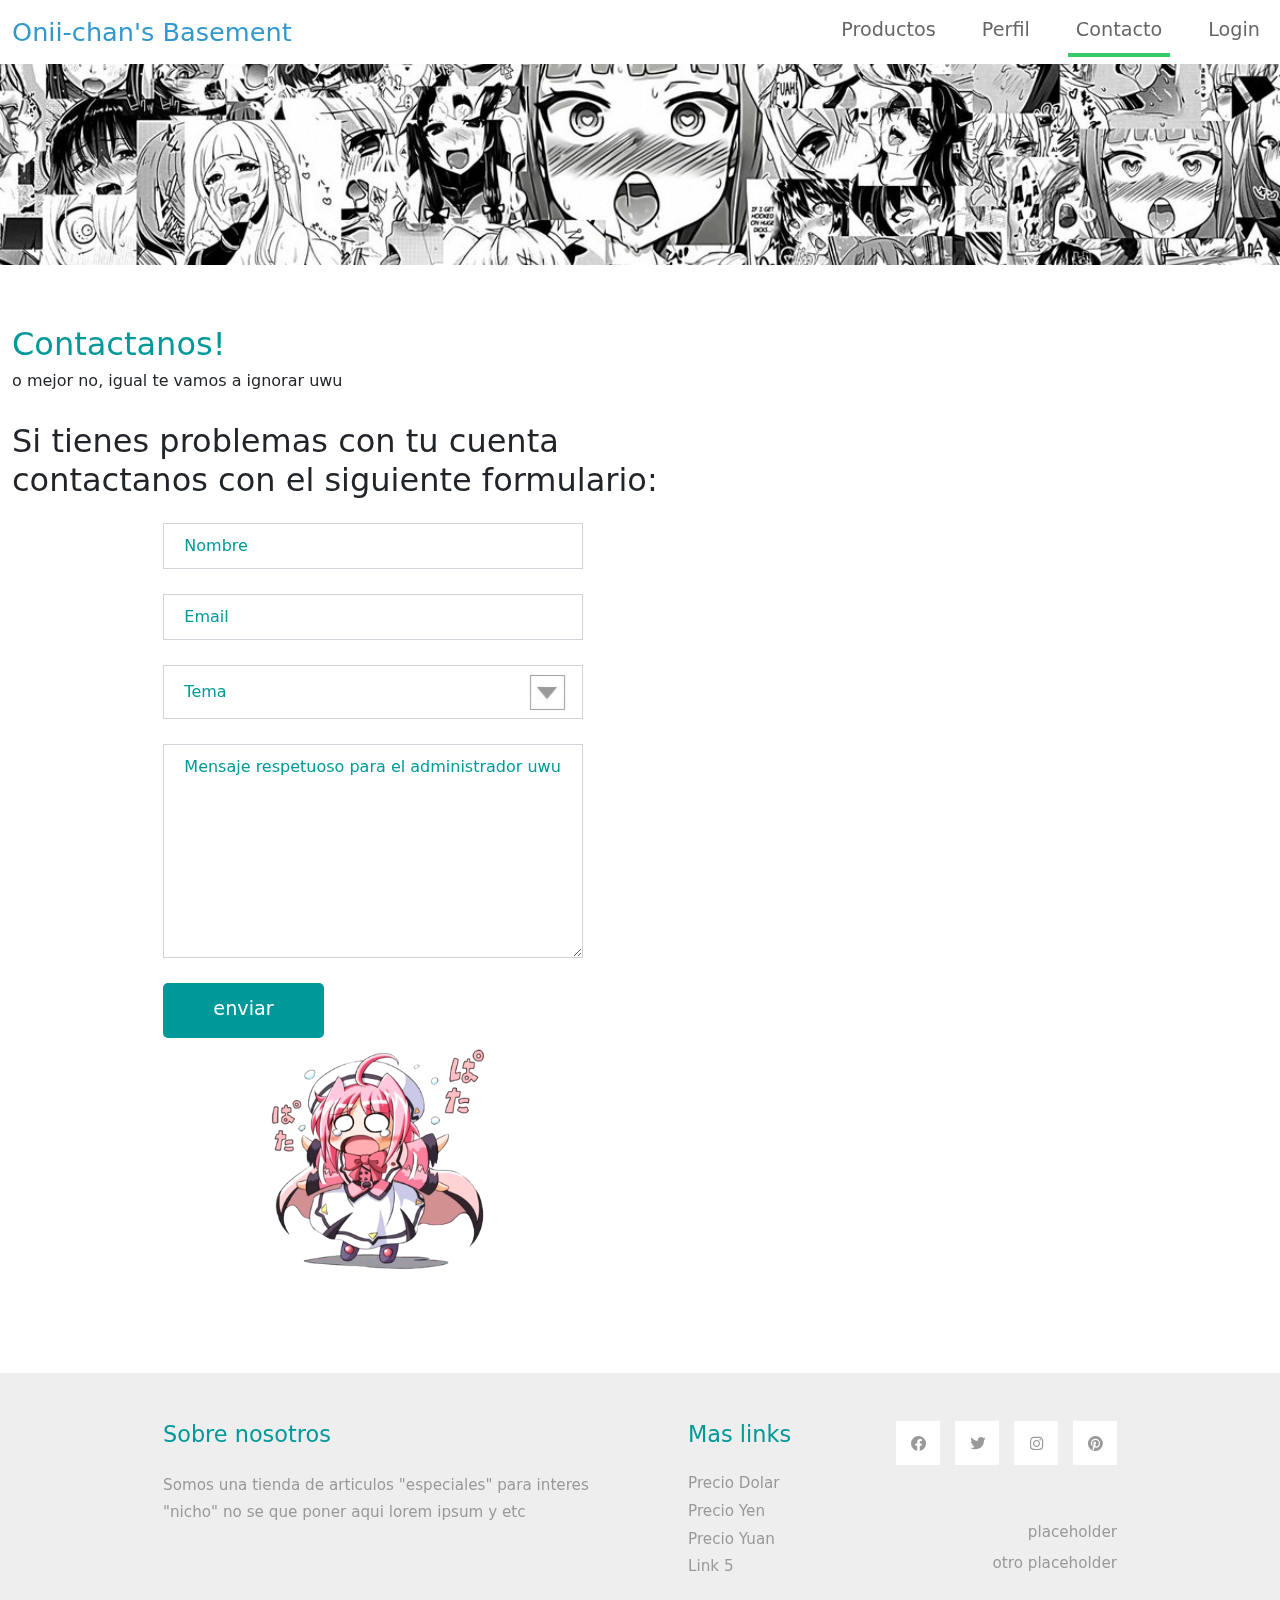
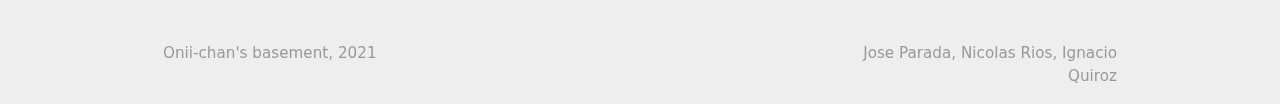
<file: contacto.html>
<!DOCTYPE html>
<html lang="en">
<head>
    <meta charset="UTF-8">
    <meta name="viewport" content="width=device-width, initial-scale=1.0">
    <title>Onii-chan's Basement uwu</title>
    <link rel="icon" href="img/umu.png">
    <link rel="stylesheet" href="css/bootstrap.min.css">
    <link rel="stylesheet" href="fontawesome/css/all.min.css">
    <link rel="stylesheet" href="css/templatemo-style.css">
    
<!--
    
TemplateMo 556 Catalog-Z

https://templatemo.com/tm-556-catalog-z

-->
</head>
<body>
    <!-- Page Loader -->
    <div id="loader-wrapper">
        <div id="loader"></div>

        <div class="loader-section section-left"></div>
        <div class="loader-section section-right"></div>

    </div>
    <nav class="navbar navbar-expand-lg">
        <div class="container-fluid">
            <a class="navbar-brand" href="#">
                
                Onii-chan's Basement
            </a>
            <button class="navbar-toggler" type="button" data-toggle="collapse" data-target="#navbarSupportedContent" aria-controls="navbarSupportedContent" aria-expanded="false" aria-label="Toggle navigation">
                <i class="fas fa-bars"></i>
            </button>
            <div class="collapse navbar-collapse" id="navbarSupportedContent">
            <ul class="navbar-nav ml-auto mb-2 mb-lg-0">
                <li class="nav-item">
                    <a class="nav-link nav-link-1 "href="Productos.html">Productos</a>
                </li>
                <li class="nav-item">
                    <a class="nav-link nav-link-2 "  href="perfil.html">Perfil</a>
                </li>
                <li class="nav-item">
                    <a class="nav-link nav-link-3 active" aria-current="page" href="contacto.html">Contacto</a>
                </li>
                <li class="nav-item">
                    <a class="nav-link nav-link-4" href="index.html">Login</a>
                </li>
            </ul>
            </div>
        </div>
    </nav>
    <div class="tm-hero d-flex justify-content-center align-items-center" data-parallax="scroll" data-image-src="img/sfwtexture.jpg">
       
    </div>

        </div> <!-- row -->
     
    </div> <!-- container-fluid, tm-container-content -->



    <div class="container-fluid tm-mt-60">
        <div class="row mb-4">
            <h2 class="col-12 tm-text-primary">
                Contactanos!
            </h2>
            <h6>o mejor no, igual te vamos a ignorar uwu</h6>
        </div>

        <div class="row tm-mb-74 tm-row-1640">            
            

            <div class="col-lg-7 col-md-6 col-12">
                <div class="tm-about-img-text">
                    <h2 class="mb-4">
                        Si tienes problemas con tu cuenta contactanos con el siguiente formulario:
                    <h2>
                        
                        <form id="contact-form" action="" method="POST" class="tm-contact-form mx-auto">
                            <div class="form-group">
                                <input type="text" name="name" class="form-control rounded-0" placeholder="Nombre" required />
                            </div>
                            <div class="form-group">
                                <input type="email" name="email" class="form-control rounded-0" placeholder="Email" required />
                            </div>
                            <div class="form-group">
                                <select class="form-control" id="contact-select" name="inquiry">
                                    <option value="-">Tema</option>
                                    <option value="CambioInfo">Cambio de info de la cuenta</option>
                                    <option value="ProblemaPedido">Problema con un pedido</option>
                                    <option value="otra">otro problema</option>
                                </select>
                            </div>
                            <div class="form-group">
                                <textarea rows="8" name="message" class="form-control rounded-0" placeholder="Mensaje respetuoso para el administrador uwu" required=></textarea>
                            </div>
        
                            <div class="form-group tm-text-right">
                                <button type="submit" class="btn btn-primary">enviar</button>
                                <img src="img/umu.png" alt="Image" class="img-fluid">
                            </div>
                            
                        </form>                  
                </div>  
            </div>          
        </div>
        



        
    </div> <!-- container-fluid, tm-container-content -->

    <footer class="tm-bg-gray pt-5 pb-3 tm-text-gray tm-footer">
        <div class="container-fluid tm-container-small">
            <div class="row">
                <div class="col-lg-6 col-md-12 col-12 px-5 mb-5">
                    <h3 class="tm-text-primary mb-4 tm-footer-title">Sobre nosotros</h3>
                    <p>Somos una tienda de articulos "especiales" para interes "nicho" no se que poner aqui lorem ipsum y etc</p>
                </div>
                <div class="col-lg-3 col-md-6 col-sm-6 col-12 px-5 mb-5">
                    <h3 class="tm-text-primary mb-4 tm-footer-title">Mas links</h3>
                    <ul class="tm-footer-links pl-0">
                        <li><a href="https://es.investing.com/currencies/usd-clp-historical-data">Precio Dolar</a></li>
                        <li><a href="https://es.investing.com/currencies/jpy-clp-historical-data">Precio Yen</a></li>
                        <li><a href="https://es.investing.com/currencies/cny-clp-historical-data">Precio Yuan</a></li>
                        <li><a href="#">Link 5</a></li>
                    </ul>
                </div>
                <div class="col-lg-3 col-md-6 col-sm-6 col-12 px-5 mb-5">
                    <ul class="tm-social-links d-flex justify-content-end pl-0 mb-5">
                        <li class="mb-2"><a href="https://facebook.com"><i class="fab fa-facebook"></i></a></li>
                        <li class="mb-2"><a href="https://twitter.com"><i class="fab fa-twitter"></i></a></li>
                        <li class="mb-2"><a href="https://instagram.com"><i class="fab fa-instagram"></i></a></li>
                        <li class="mb-2"><a href="https://pinterest.com"><i class="fab fa-pinterest"></i></a></li>
                    </ul>
                    <a href="#" class="tm-text-gray text-right d-block mb-2">placeholder</a>
                    <a href="#" class="tm-text-gray text-right d-block">otro placeholder</a>
                </div>
            </div>
            <div class="row">
                <div class="col-lg-8 col-md-7 col-12 px-5 mb-3">
                    Onii-chan's basement, 2021
                </div>
                <div class="col-lg-4 col-md-5 col-12 px-5 text-right">
                    Jose Parada, Nicolas Rios, Ignacio Quiroz
                </div>
            </div>
        </div>
    </footer>
    
    <script src="js/plugins.js"></script>
    <script>
        $(window).on("load", function() {
            $('body').addClass('loaded');
        });
    </script>
</body>
</html>
</file>
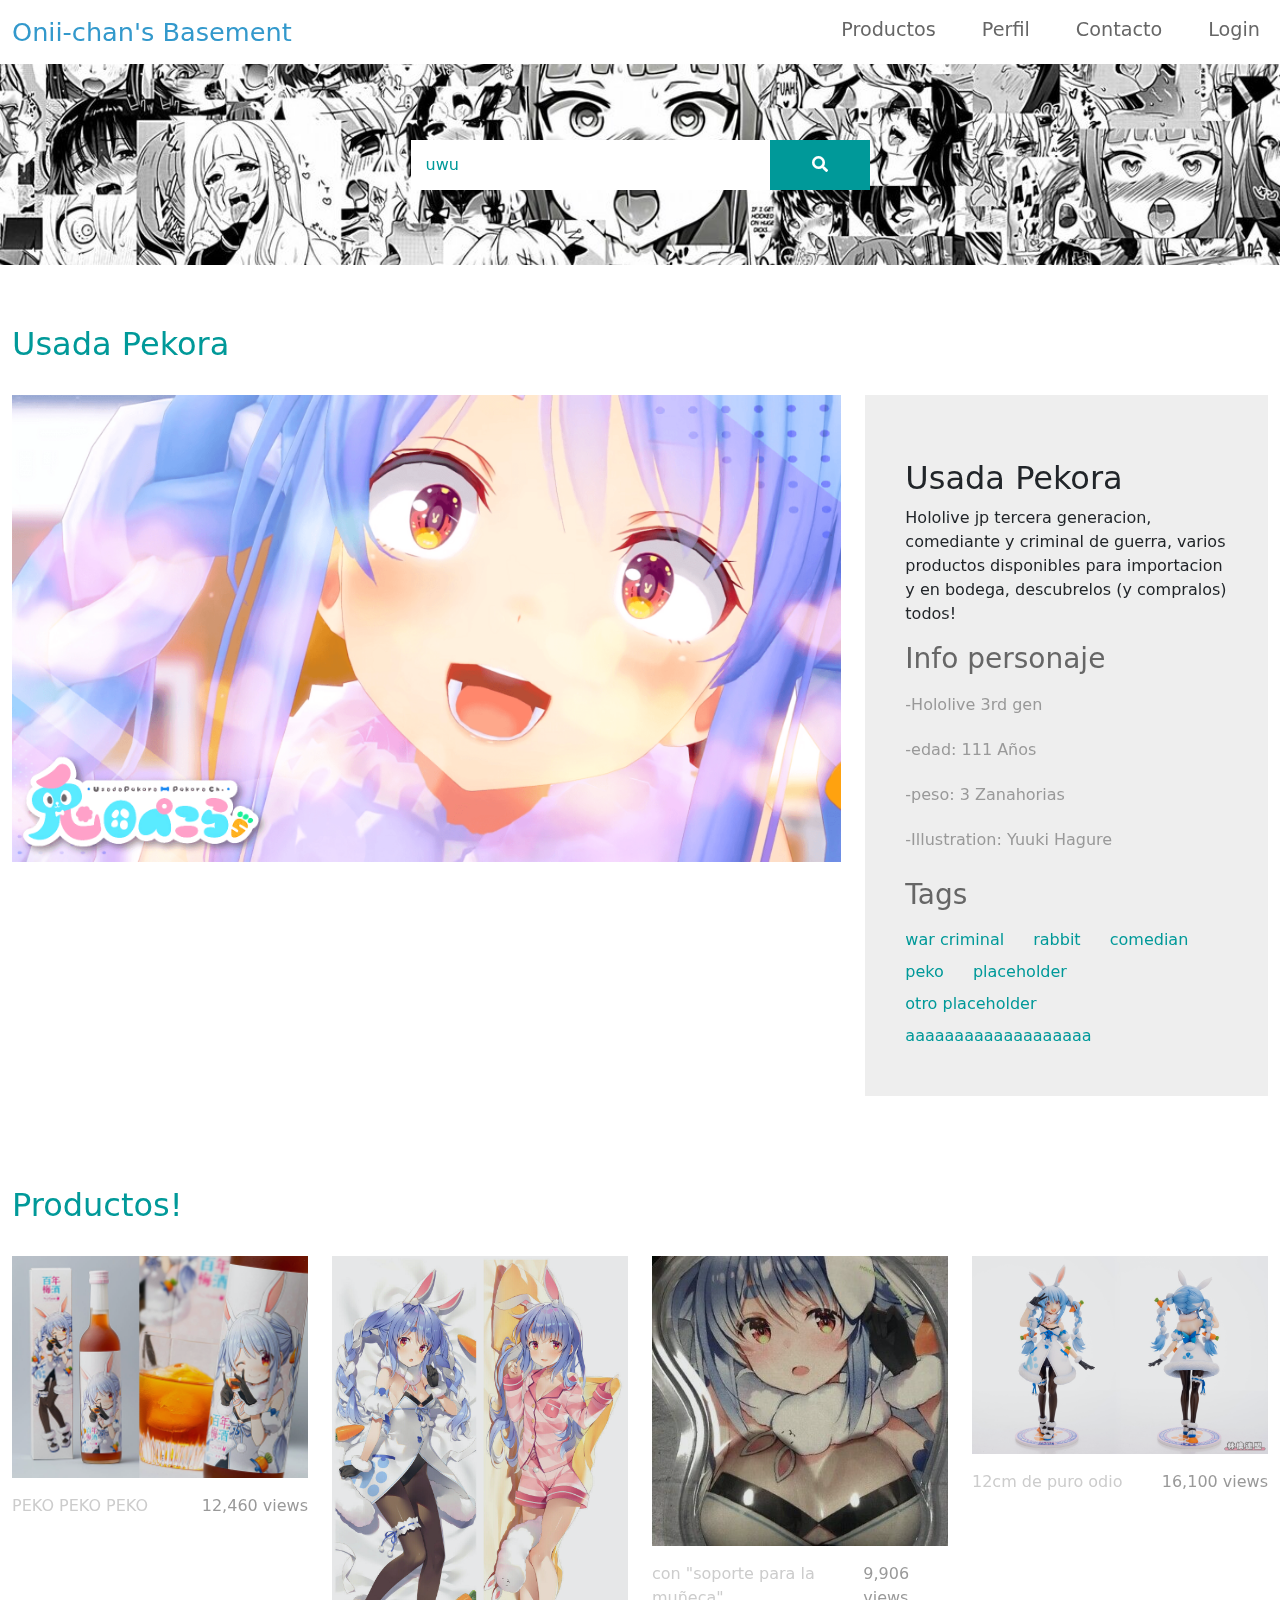
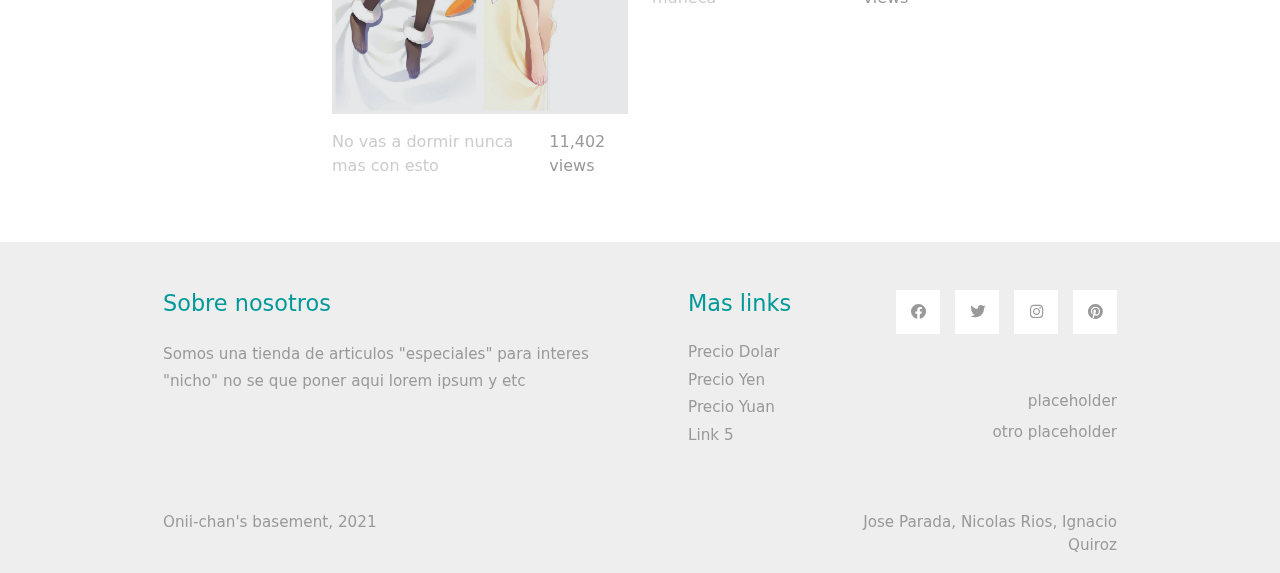
<file: pekora.html>
<!DOCTYPE html>
<html lang="en">
<head>
    <meta charset="UTF-8">
    <meta name="viewport" content="width=device-width, initial-scale=1.0">
    <title>Onii-chan's Basement uwu</title>
    <link rel="icon" href="img/umu.png">
    <link rel="stylesheet" href="css/bootstrap.min.css">
    <link rel="stylesheet" href="fontawesome/css/all.min.css">
    <link rel="stylesheet" href="css/templatemo-style.css">
    
<!--
    
TemplateMo 556 Catalog-Z

https://templatemo.com/tm-556-catalog-z

-->
</head>
<body>
    <!-- Page Loader -->
    <div id="loader-wrapper">
        <div id="loader"></div>

        <div class="loader-section section-left"></div>
        <div class="loader-section section-right"></div>

    </div>
    <nav class="navbar navbar-expand-lg">
        <div class="container-fluid">
            <a class="navbar-brand" href="#">
                
                Onii-chan's Basement
            </a>
            <button class="navbar-toggler" type="button" data-toggle="collapse" data-target="#navbarSupportedContent" aria-controls="navbarSupportedContent" aria-expanded="false" aria-label="Toggle navigation">
                <i class="fas fa-bars"></i>
            </button>
            <div class="collapse navbar-collapse" id="navbarSupportedContent">
            <ul class="navbar-nav ml-auto mb-2 mb-lg-0">
                <li class="nav-item">
                    <a class="nav-link nav-link-1" href="productos.html">Productos</a>
                </li>
                <li class="nav-item">
                    <a class="nav-link nav-link-2 "  href="perfil.html">Perfil</a>
                </li>
                <li class="nav-item">
                    <a class="nav-link nav-link-3" href="contacto.html">Contacto</a>
                </li>
                <li class="nav-item">
                    <a class="nav-link nav-link-4" href="index.html">Login</a>
                </li>
            </ul>
            </div>
        </div>
    </nav>
  

    <div class="tm-hero d-flex justify-content-center align-items-center" data-parallax="scroll" data-image-src="img/sfwtexture.jpg">
        <form class="d-flex tm-search-form">
            <input class="form-control tm-search-input" type="search" placeholder="uwu" aria-label="Search">
            <button class="btn btn-outline-success tm-search-btn" type="submit">
                <i class="fas fa-search"></i>
            </button>
        </form>
    </div>

    <div class="container-fluid tm-container-content tm-mt-60">
        <div class="row mb-4">
            <h2 class="col-12 tm-text-primary">Usada Pekora</h2>
        </div>
        <div class="row tm-mb-90">            
            <div class="col-xl-8 col-lg-7 col-md-6 col-sm-12">
                <img src="img/peko1.png" alt="Image" class="img-fluid">
            </div>
            <div class="col-xl-4 col-lg-5 col-md-6 col-sm-12">
                <div class="tm-bg-gray tm-video-details">
                    <p class="mb-4">
                        <h2>Usada Pekora</h2>
                        Hololive jp tercera generacion, comediante y criminal de guerra, varios productos disponibles para importacion y en bodega, descubrelos (y compralos) todos!
                
                    </p>                                                       
                    <div class="mb-4">
                        <h3 class="tm-text-gray-dark mb-3">Info personaje</h3>
                        <p>-Hololive 3rd gen</p>
                        <p>-edad: 111 Años</p>
                        <p>-peso: 3 Zanahorias</p>
                        <p>-Illustration: Yuuki Hagure</p>
                    </div>
                    <div>
                        <h3 class="tm-text-gray-dark mb-3">Tags</h3>
                        <a href="#" class="tm-text-primary mr-4 mb-2 d-inline-block">war criminal</a>
                        <a href="#" class="tm-text-primary mr-4 mb-2 d-inline-block">rabbit</a>
                        <a href="#" class="tm-text-primary mr-4 mb-2 d-inline-block">comedian</a>
                        <a href="#" class="tm-text-primary mr-4 mb-2 d-inline-block">peko</a>
                        <a href="#" class="tm-text-primary mr-4 mb-2 d-inline-block">placeholder</a>
                        <a href="#" class="tm-text-primary mr-4 mb-2 d-inline-block">otro placeholder</a>
                        <a href="#" class="tm-text-primary mr-4 mb-2 d-inline-block">aaaaaaaaaaaaaaaaaaa</a>
                    </div>
                </div>
            </div>
        </div>
        <div class="row mb-4">
            <h2 class="col-12 tm-text-primary">
                Productos!
            </h2>
        </div>
        <div class="row mb-3 tm-gallery">
            <div class="col-xl-3 col-lg-4 col-md-6 col-sm-6 col-12 mb-5">
                <figure class="effect-ming tm-video-item">
                    <img src="img/pekovino.jpg" alt="Image" class="img-fluid">
                    <figcaption class="d-flex align-items-center justify-content-center">
                        <h2>Pekovino edicion limitada</h2>
                        <a href="#">View more</a>
                    </figcaption>                    
                </figure>               
                <div class="d-flex justify-content-between tm-text-gray">
                    <span class="tm-text-gray-light">PEKO PEKO PEKO</span>
                    <span>12,460 views</span>
                </div>
            </div>
            <div class="col-xl-3 col-lg-4 col-md-6 col-sm-6 col-12 mb-5">
                <figure class="effect-ming tm-video-item">
                    <img src="img/pekodakimakura.jpg" alt="Image" class="img-fluid">
                    <figcaption class="d-flex align-items-center justify-content-center">
                        <h2>Dakimakura Pekora</h2>
                        <a href="#">View more</a>
                    </figcaption>                    
                </figure>
                <div class="d-flex justify-content-between tm-text-gray">
                    <span class="tm-text-gray-light">No vas a dormir nunca mas con esto</span>
                    <span>11,402 views</span>
                </div>
            </div>
            <div class="col-xl-3 col-lg-4 col-md-6 col-sm-6 col-12 mb-5">
                <figure class="effect-ming tm-video-item">
                    <img src="img/pekomousepad.jpg" alt="Image" class="img-fluid">
                    <figcaption class="d-flex align-items-center justify-content-center">
                        <h2>PekoMousepad</h2>
                        <a href="#">View more</a>
                    </figcaption>                    
                </figure>
                <div class="d-flex justify-content-between tm-text-gray">
                    <span class="tm-text-gray-light">con "soporte para la muñeca"</span>
                    <span>9,906 views</span>
                </div>
            </div>
            <div class="col-xl-3 col-lg-4 col-md-6 col-sm-6 col-12 mb-5">
                <figure class="effect-ming tm-video-item">
                    <img src="img/figuritapekora.jpg" alt="Image" class="img-fluid">
                    <figcaption class="d-flex align-items-center justify-content-center">
                        <h2>Figurita Pekora</h2>
                        <a href="#">View more</a>
                    </figcaption>                    
                </figure>
                <div class="d-flex justify-content-between tm-text-gray">
                    <span class="tm-text-gray-light">12cm de puro odio</span>
                    <span>16,100 views</span>
                </div>
            
            </div>        
        </div> <!-- row -->
    </div> <!-- container-fluid, tm-container-content -->

    <footer class="tm-bg-gray pt-5 pb-3 tm-text-gray tm-footer">
        <div class="container-fluid tm-container-small">
            <div class="row">
                <div class="col-lg-6 col-md-12 col-12 px-5 mb-5">
                    <h3 class="tm-text-primary mb-4 tm-footer-title">Sobre nosotros</h3>
                    <p>Somos una tienda de articulos "especiales" para interes "nicho" no se que poner aqui lorem ipsum y etc</p>
                </div>
                <div class="col-lg-3 col-md-6 col-sm-6 col-12 px-5 mb-5">
                    <h3 class="tm-text-primary mb-4 tm-footer-title">Mas links</h3>
                    <ul class="tm-footer-links pl-0">
                        <li><a href="https://es.investing.com/currencies/usd-clp-historical-data">Precio Dolar</a></li>
                        <li><a href="https://es.investing.com/currencies/jpy-clp-historical-data">Precio Yen</a></li>
                        <li><a href="https://es.investing.com/currencies/cny-clp-historical-data">Precio Yuan</a></li>
                        <li><a href="#">Link 5</a></li>
                    </ul>
                </div>
                <div class="col-lg-3 col-md-6 col-sm-6 col-12 px-5 mb-5">
                    <ul class="tm-social-links d-flex justify-content-end pl-0 mb-5">
                        <li class="mb-2"><a href="https://facebook.com"><i class="fab fa-facebook"></i></a></li>
                        <li class="mb-2"><a href="https://twitter.com"><i class="fab fa-twitter"></i></a></li>
                        <li class="mb-2"><a href="https://instagram.com"><i class="fab fa-instagram"></i></a></li>
                        <li class="mb-2"><a href="https://pinterest.com"><i class="fab fa-pinterest"></i></a></li>
                    </ul>
                    <a href="#" class="tm-text-gray text-right d-block mb-2">placeholder</a>
                    <a href="#" class="tm-text-gray text-right d-block">otro placeholder</a>
                </div>
            </div>
            <div class="row">
                <div class="col-lg-8 col-md-7 col-12 px-5 mb-3">
                    Onii-chan's basement, 2021
                </div>
                <div class="col-lg-4 col-md-5 col-12 px-5 text-right">
                    Jose Parada, Nicolas Rios, Ignacio Quiroz
                </div>
            </div>
        </div>
    </footer>
    
    <script src="js/plugins.js"></script>
    <script>
        $(window).on("load", function() {
            $('body').addClass('loaded');
        });
    </script>
</body>
</html>
</file>
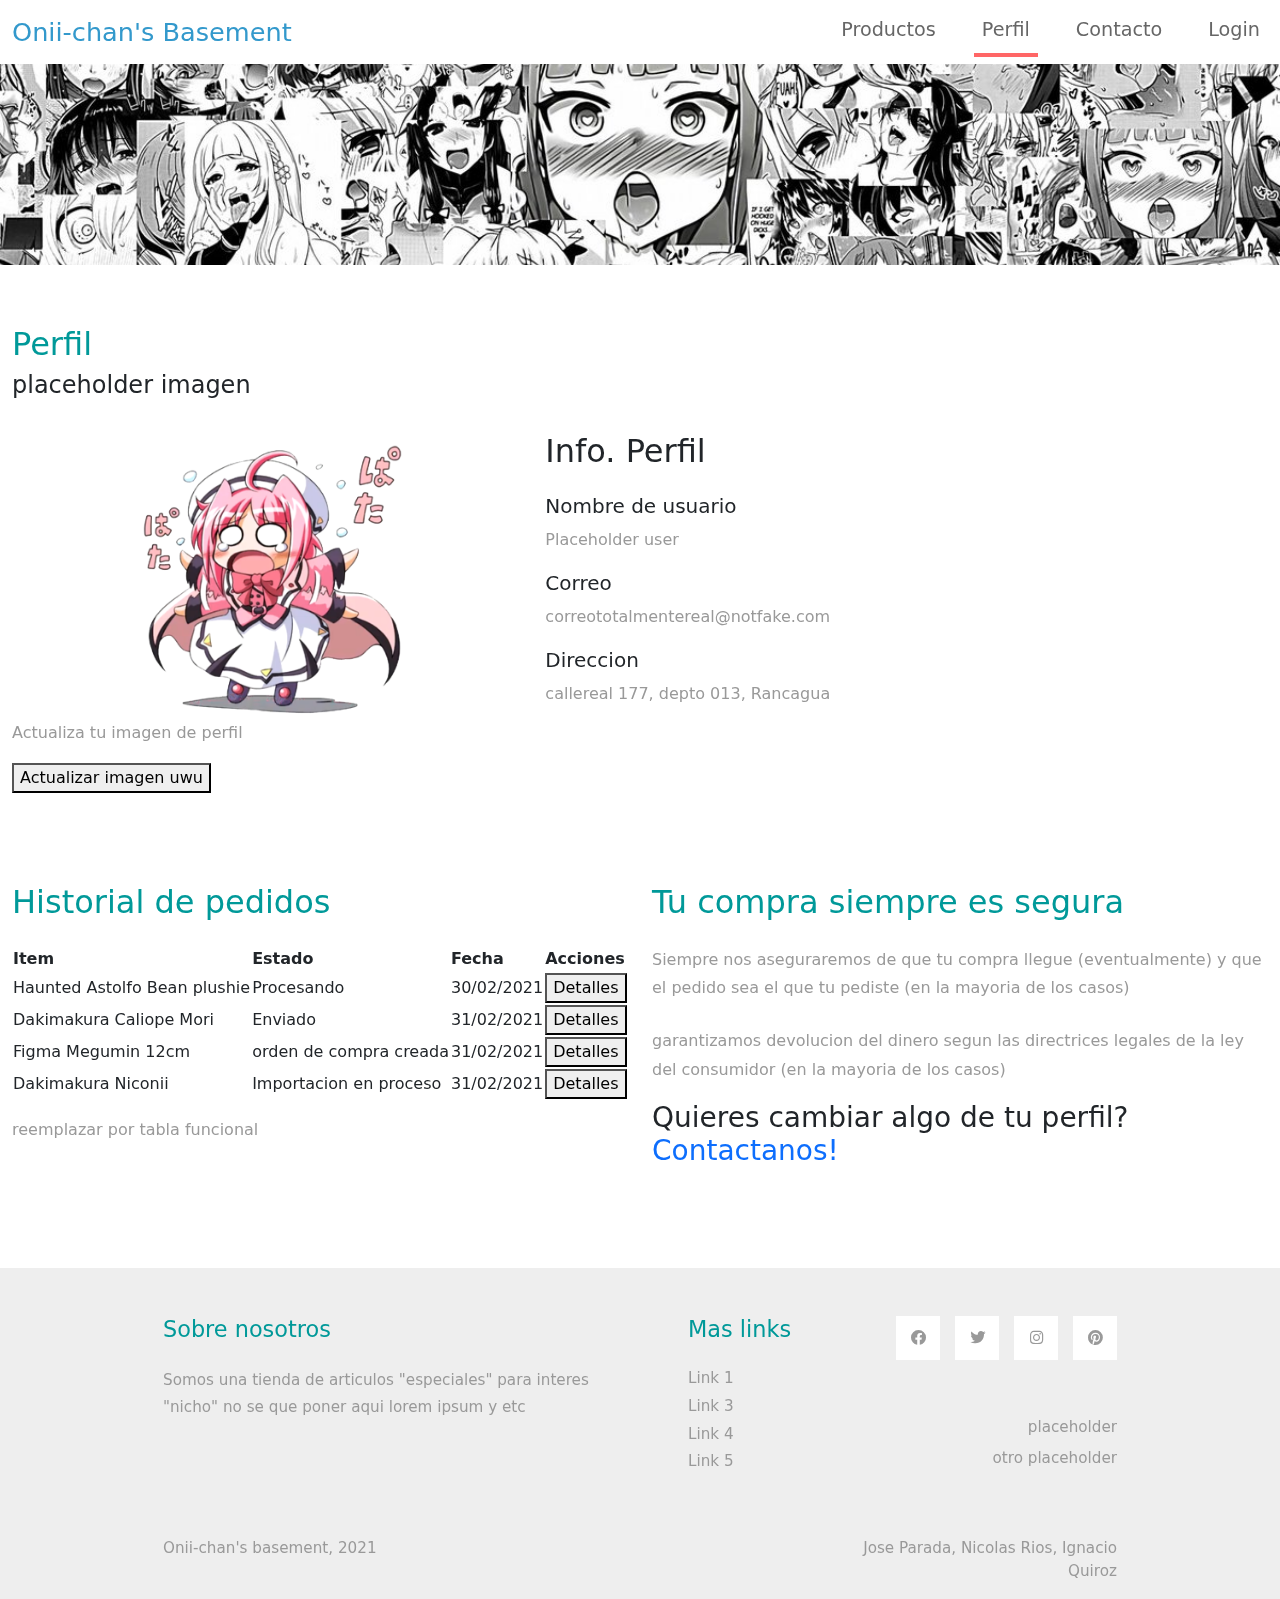
<file: perfil.html>
<!DOCTYPE html>
<html lang="en">
<head>
    <meta charset="UTF-8">
    <meta name="viewport" content="width=device-width, initial-scale=1.0">
    <title>Onii-chan's Basement uwu</title>
    <link rel="icon" href="img/umu.png">
    <link rel="stylesheet" href="css/bootstrap.min.css">
    <link rel="stylesheet" href="fontawesome/css/all.min.css">
    <link rel="stylesheet" href="css/templatemo-style.css">
    
<!--
    
TemplateMo 556 Catalog-Z

https://templatemo.com/tm-556-catalog-z

-->
</head>
<body>
    <!-- Page Loader -->
    <div id="loader-wrapper">
        <div id="loader"></div>

        <div class="loader-section section-left"></div>
        <div class="loader-section section-right"></div>

    </div>
    <nav class="navbar navbar-expand-lg">
        <div class="container-fluid">
            <a class="navbar-brand" href="#">
                
                Onii-chan's Basement
            </a>
            <button class="navbar-toggler" type="button" data-toggle="collapse" data-target="#navbarSupportedContent" aria-controls="navbarSupportedContent" aria-expanded="false" aria-label="Toggle navigation">
                <i class="fas fa-bars"></i>
            </button>
            <div class="collapse navbar-collapse" id="navbarSupportedContent">
            <ul class="navbar-nav ml-auto mb-2 mb-lg-0">
                <li class="nav-item">
                    <a class="nav-link nav-link-1 "href="Productos.html">Productos</a>
                </li>
                <li class="nav-item">
                    <a class="nav-link nav-link-2 active" aria-current="page" href="perfil.html">Perfil</a>
                </li>
                <li class="nav-item">
                    <a class="nav-link nav-link-3" href="contacto.html">Contacto</a>
                </li>
                <li class="nav-item">
                    <a class="nav-link nav-link-4" href="index.html">Login</a>
                </li>
            </ul>
            </div>
        </div>
    </nav>
    <div class="tm-hero d-flex justify-content-center align-items-center" data-parallax="scroll" data-image-src="img/sfwtexture.jpg">
       
    </div>

        </div> <!-- row -->
     
    </div> <!-- container-fluid, tm-container-content -->



    <div class="container-fluid tm-mt-60">
        <div class="row mb-4">
            <h2 class="col-12 tm-text-primary">
                Perfil
            </h2>
            <h4>placeholder imagen</h4>
        </div>
        <div class="row tm-mb-74 tm-row-1640">            
            <div class="col-lg-5 col-md-6 col-12 mb-3">
                <img src="img/umu.png" alt="Image" class="img-fluid">
                <p>Actualiza tu imagen de perfil</p><button> Actualizar imagen uwu </button>
            </div>

            <div class="col-lg-7 col-md-6 col-12">
                <div class="tm-about-img-text">
                    <h2 class="mb-4">
                        Info. Perfil
                    <h2>
                       <H5>Nombre de usuario</h5><p> Placeholder user </H>
                       <h5>Correo</h5><p>correototalmentereal@notfake.com</p>
                       <h5>Direccion</h5><p>callereal 177, depto 013, Rancagua</p>
                </div>                
            </div>

            
        </div>
        <div class="row tm-mb-50">
            <div class="col-md-6 col-12">
                <div class="tm-about-2-col">
                    <h2 class="tm-text-primary mb-4">
                        Historial de pedidos
                    </h2>
                    <p class="mb-4">
                        
                        <table>
                            <tr>
                              <th>Item</th>
                              <th>Estado </th>
                              <th>Fecha </th>
                              <th>Acciones </th>

                              <tr>
                                <td>Haunted Astolfo Bean plushie</td>
                                <td>Procesando  </td>
                                <td>30/02/2021</td>
                                <td><button> Detalles </button></td>
                              </tr>

                              <tr>
                                <td>Dakimakura Caliope Mori </td>
                                <td>Enviado</td>
                                <td>31/02/2021</td>
                                <td><button> Detalles </button></td>                               
                              </tr>

                              <tr>
                                <td>Figma Megumin 12cm</td>
                                <td>orden de compra creada</td>
                                <td>31/02/2021</td>
                                <td><button> Detalles </button></td>                               
                              </tr>

                              <tr>
                                <td>Dakimakura Niconii</td>
                                <td>Importacion en proceso</td>
                                <td>31/02/2021</td>
                                <td><button> Detalles </button></td>                               
                              </tr>

                            </tr>
                            
                          </table>
                    </p>
                    <p>
                        reemplazar por tabla funcional
                    </p>
                </div>                
            </div> 
            <div class="col-md-6 col-12">
                <div class="tm-about-2-col">
                    <h2 class="tm-text-primary mb-4">
                        Tu compra siempre es segura
                    </h2>
                    <p class="mb-4">
                        Siempre nos aseguraremos de que tu compra llegue (eventualmente) y que el pedido sea el que tu pediste (en la mayoria de los casos)
                    </p>
                    <p>
                        garantizamos devolucion del dinero segun las directrices legales de la ley del consumidor (en la mayoria de los casos)  
                        <h3>Quieres cambiar algo de tu perfil? <a href="contacto.html" target="_parent" rel="sponsored">Contactanos!</a></h3>
                    </p>
                </div>                
            </div>     
        </div> <!-- row -->
        
    </div> <!-- container-fluid, tm-container-content -->
    <footer class="tm-bg-gray pt-5 pb-3 tm-text-gray tm-footer">
        <div class="container-fluid tm-container-small">
            <div class="row">
                <div class="col-lg-6 col-md-12 col-12 px-5 mb-5">
                    <h3 class="tm-text-primary mb-4 tm-footer-title">Sobre nosotros</h3>
                    <p>Somos una tienda de articulos "especiales" para interes "nicho" no se que poner aqui lorem ipsum y etc</p>
                </div>
                <div class="col-lg-3 col-md-6 col-sm-6 col-12 px-5 mb-5">
                    <h3 class="tm-text-primary mb-4 tm-footer-title">Mas links</h3>
                    <ul class="tm-footer-links pl-0">
                        <li><a href="#">Link 1</a></li>
                        <li><a href="#">Link 3</a></li>
                        <li><a href="#">Link 4</a></li>
                        <li><a href="#">Link 5</a></li>
                    </ul>
                </div>
                <div class="col-lg-3 col-md-6 col-sm-6 col-12 px-5 mb-5">
                    <ul class="tm-social-links d-flex justify-content-end pl-0 mb-5">
                        <li class="mb-2"><a href="https://facebook.com"><i class="fab fa-facebook"></i></a></li>
                        <li class="mb-2"><a href="https://twitter.com"><i class="fab fa-twitter"></i></a></li>
                        <li class="mb-2"><a href="https://instagram.com"><i class="fab fa-instagram"></i></a></li>
                        <li class="mb-2"><a href="https://pinterest.com"><i class="fab fa-pinterest"></i></a></li>
                    </ul>
                    <a href="#" class="tm-text-gray text-right d-block mb-2">placeholder</a>
                    <a href="#" class="tm-text-gray text-right d-block">otro placeholder</a>
                </div>
            </div>
            <div class="row">
                <div class="col-lg-8 col-md-7 col-12 px-5 mb-3">
                    Onii-chan's basement, 2021
                </div>
                <div class="col-lg-4 col-md-5 col-12 px-5 text-right">
                    Jose Parada, Nicolas Rios, Ignacio Quiroz
                </div>
            </div>
        </div>
    </footer>
    
    <script src="js/plugins.js"></script>
    <script>
        $(window).on("load", function() {
            $('body').addClass('loaded');
        });
    </script>
</body>
</html>
</file>
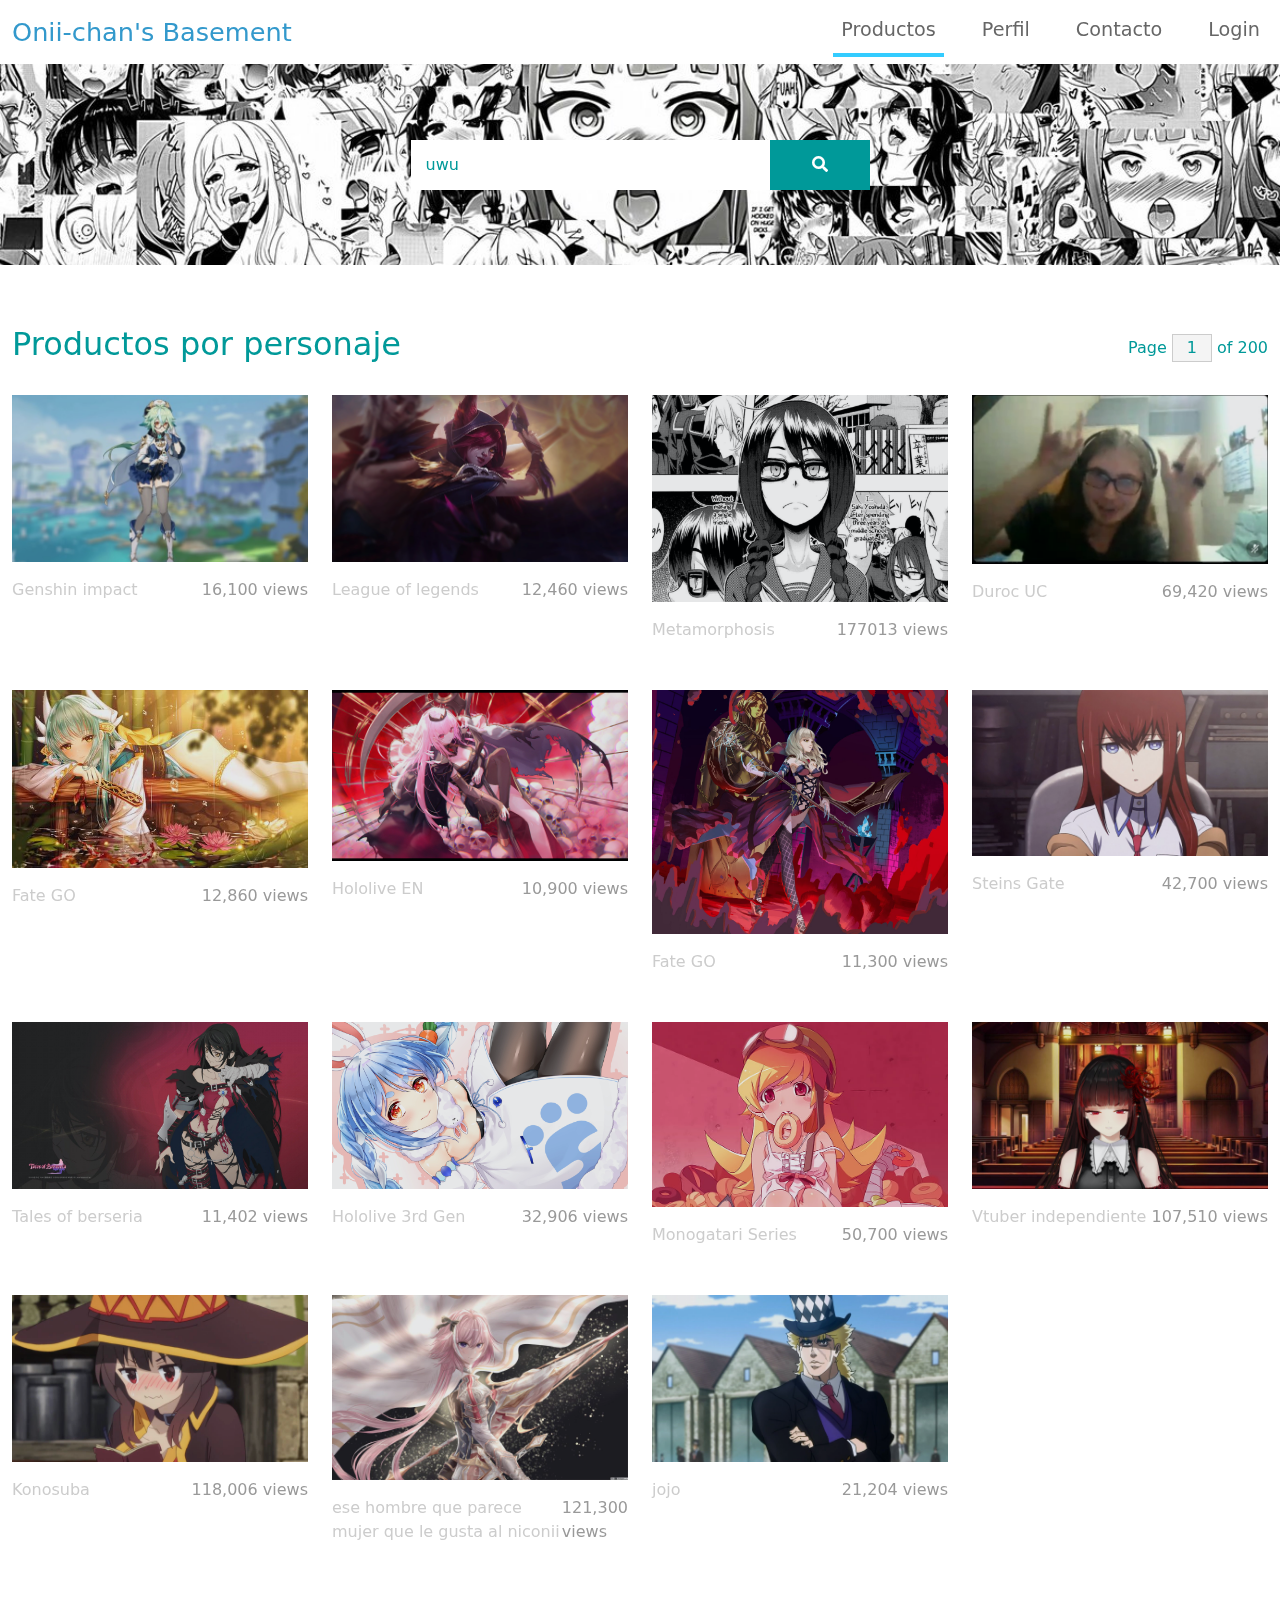
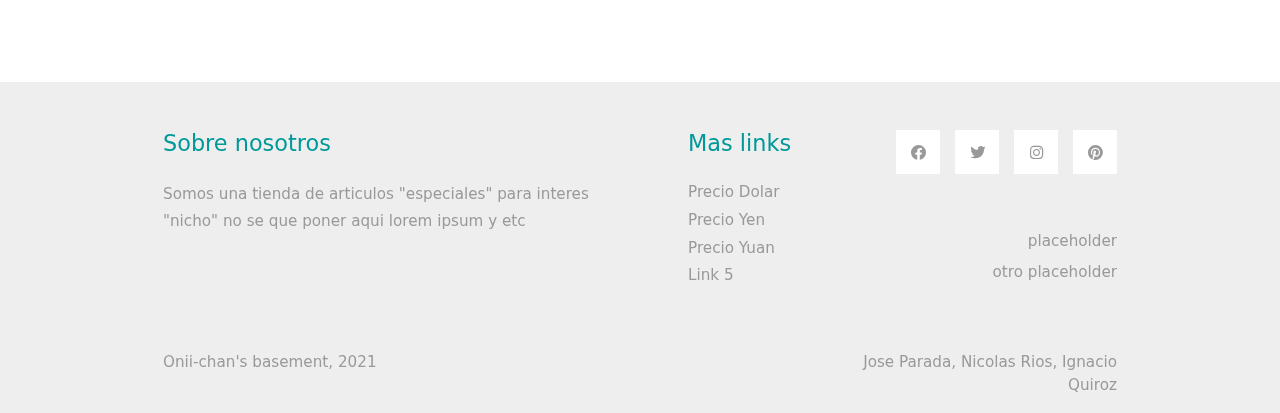
<file: productos.html>
<!DOCTYPE html>
<html lang="en">
<head>
    <meta charset="UTF-8">
    <meta name="viewport" content="width=device-width, initial-scale=1.0">
    <title>Onii-chan's Basement uwu</title>
    <link rel="icon" href="img/umu.png">
    <link rel="stylesheet" href="css/bootstrap.min.css">
    <link rel="stylesheet" href="fontawesome/css/all.min.css">
    <link rel="stylesheet" href="css/templatemo-style.css">
    
<!--
    
TemplateMo 556 Catalog-Z

https://templatemo.com/tm-556-catalog-z

-->
</head>
<body>
    <!-- Page Loader -->
    <div id="loader-wrapper">
        <div id="loader"></div>

        <div class="loader-section section-left"></div>
        <div class="loader-section section-right"></div>

    </div>
    <nav class="navbar navbar-expand-lg">
        <div class="container-fluid">
            <a class="navbar-brand" href="#">
                
                Onii-chan's Basement
            </a>
            <button class="navbar-toggler" type="button" data-toggle="collapse" data-target="#navbarSupportedContent" aria-controls="navbarSupportedContent" aria-expanded="false" aria-label="Toggle navigation">
                <i class="fas fa-bars"></i>
            </button>
            <div class="collapse navbar-collapse" id="navbarSupportedContent">
            <ul class="navbar-nav ml-auto mb-2 mb-lg-0">
                <li class="nav-item">
                    <a class="nav-link nav-link-1 active " aria-current="page" href="productos.html">Productos</a>
                </li>
                <li class="nav-item">
                    <a class="nav-link nav-link-2 "  href="perfil.html">Perfil</a>
                </li>
                <li class="nav-item">
                    <a class="nav-link nav-link-3" href="contacto.html">Contacto</a>
                </li>
                <li class="nav-item">
                    <a class="nav-link nav-link-4" href="index.html">Login</a>
                </li>
            </ul>
            </div>
        </div>
    </nav>
  

    <div class="tm-hero d-flex justify-content-center align-items-center" data-parallax="scroll" data-image-src="img/sfwtexture.jpg">
        <form class="d-flex tm-search-form">
            <input class="form-control tm-search-input" type="search" placeholder="uwu" aria-label="Search">
            <button class="btn btn-outline-success tm-search-btn" type="submit">
                <i class="fas fa-search"></i>
            </button>
        </form>
    </div>

    <div class="container-fluid tm-container-content tm-mt-60">
        <div class="row mb-4">
            <h2 class="col-6 tm-text-primary">
                Productos por personaje
            </h2>
            <div class="col-6 d-flex justify-content-end align-items-center">
                <form action="" class="tm-text-primary">
                    Page <input type="text" value="1" size="1" class="tm-input-paging tm-text-primary"> of 200
                </form>
            </div>
        </div>
      
        <div class="row tm-mb-90 tm-gallery">


            <div class="col-xl-3 col-lg-4 col-md-6 col-sm-6 col-12 mb-5">
                <figure class="effect-ming tm-video-item">
                    <img src="img/sucralose.jpg" alt="Image" class="img-fluid">
                    <figcaption class="d-flex align-items-center justify-content-center">
                        <h2>sucrose</h2>
                        <a href="photo-detail.html">View more</a>
                    </figcaption>                    
                </figure>
                <div class="d-flex justify-content-between tm-text-gray">
                    <span class="tm-text-gray-light"> Genshin impact</span>
                    <span>16,100 views</span>
                </div>
            </div>


            <div class="col-xl-3 col-lg-4 col-md-6 col-sm-6 col-12 mb-5">
                <figure class="effect-ming tm-video-item">
                    <img src="img/furrolol.png" alt="Image" class="img-fluid">
                    <figcaption class="d-flex align-items-center justify-content-center">
                        <h2>Xayah</h2>
                        <a href="photo-detail.html">View more</a>
                    </figcaption>                    
                </figure>
                <div class="d-flex justify-content-between tm-text-gray">
                    <span class="tm-text-gray-light">League of legends</span>
                    <span>12,460 views</span>
                </div>
            </div>


            <div class="col-xl-3 col-lg-4 col-md-6 col-sm-6 col-12 mb-5">
                <figure class="effect-ming tm-video-item">
                    <img src="img/saki.png" alt="Image" class="img-fluid">
                    <figcaption class="d-flex align-items-center justify-content-center">
                        <h2>Saki Yoshida</h2>
                        <a href="photo-detail.html">View more</a>
                    </figcaption>                    
                </figure>
                <div class="d-flex justify-content-between tm-text-gray">
                    <span class="tm-text-gray-light">Metamorphosis</span>
                    <span>177013 views</span>
                </div>
            </div>

            <div class="col-xl-3 col-lg-4 col-md-6 col-sm-6 col-12 mb-5">
                <figure class="effect-ming tm-video-item">
                    <img src="img/niconii.png" alt="Image" class="img-fluid">
                    <figcaption class="d-flex align-items-center justify-content-center">
                        <h2>NicoNii</h2>
                        <a href="photo-detail.html">View more</a>
                    </figcaption>                    
                </figure>
                <div class="d-flex justify-content-between tm-text-gray">
                    <span class="tm-text-gray-light">Duroc UC</span>
                    <span>69,420 views</span>
                </div>
            </div>
            
        


            <div class="col-xl-3 col-lg-4 col-md-6 col-sm-6 col-12 mb-5">
                <figure class="effect-ming tm-video-item">
                    <img src="img/Kiyohime.jpg" alt="Image" class="img-fluid">
                    <figcaption class="d-flex align-items-center justify-content-center">
                        <h2>Kiyohime</h2>
                        <a href="photo-detail.html">View more</a>
                    </figcaption>                    
                </figure>
                <div class="d-flex justify-content-between tm-text-gray">
                    <span class="tm-text-gray-light">Fate GO</span>
                    <span>12,860 views</span>
                </div>
            </div>


            <div class="col-xl-3 col-lg-4 col-md-6 col-sm-6 col-12 mb-5">
                <figure class="effect-ming tm-video-item">
                    <img src="img/guh.jpg" alt="Image" class="img-fluid">
                    <figcaption class="d-flex align-items-center justify-content-center">
                        <h2>Calliope Mori</h2>
                        <a href="photo-detail.html">View more</a>
                    </figcaption>                    
                </figure>
                <div class="d-flex justify-content-between tm-text-gray">
                    <span class="tm-text-gray-light">Hololive EN</span>
                    <span>10,900 views</span>
                </div>
            </div>


            <div class="col-xl-3 col-lg-4 col-md-6 col-sm-6 col-12 mb-5">
                <figure class="effect-ming tm-video-item">
                    <img src="img/carmilla.jpg" alt="Image" class="img-fluid">
                    <figcaption class="d-flex align-items-center justify-content-center">
                        <h2>Carmilla</h2>
                        <a href="photo-detail.html">View more</a>
                    </figcaption>                    
                </figure>
                <div class="d-flex justify-content-between tm-text-gray">
                    <span class="tm-text-gray-light">Fate GO</span>
                    <span>11,300 views</span>
                </div>
            </div>


            <div class="col-xl-3 col-lg-4 col-md-6 col-sm-6 col-12 mb-5">
                <figure class="effect-ming tm-video-item">
                    <img src="img/niñasteinsgatee.jpg" alt="Image" class="img-fluid">
                    <figcaption class="d-flex align-items-center justify-content-center">
                        <h2>Makise Kurisu</h2>
                        <a href="photo-detail.html">View more</a>
                    </figcaption>                    
                </figure>
                <div class="d-flex justify-content-between tm-text-gray">
                    <span class="tm-text-gray-light">Steins Gate</span>
                    <span>42,700 views</span>
                </div>
            </div>

          
            <div class="col-xl-3 col-lg-4 col-md-6 col-sm-6 col-12 mb-5">
                <figure class="effect-ming tm-video-item">
                    <img src="img/velvet.jpg" alt="Image" class="img-fluid">
                    <figcaption class="d-flex align-items-center justify-content-center">
                        <h2>Velvet</h2>
                        <a href="photo-detail.html">View more</a>
                    </figcaption>                    
                </figure>
                <div class="d-flex justify-content-between tm-text-gray">
                    <span class="tm-text-gray-light">Tales of berseria</span>
                    <span>11,402 views</span>
                </div>
            </div>



            <div class="col-xl-3 col-lg-4 col-md-6 col-sm-6 col-12 mb-5">
                <figure class="effect-ming tm-video-item">
                    <img src="img/peko.jpg" alt="Image" class="img-fluid">
                    <figcaption class="d-flex align-items-center justify-content-center">
                        <h2>Usada Pekora</h2>
                        <a href="pekora.html">View more</a>
                    </figcaption>                    
                </figure>
                <div class="d-flex justify-content-between tm-text-gray">
                    <span class="tm-text-gray-light">Hololive 3rd Gen</span>
                    <span>32,906 views</span>
                </div>
            </div>



            <div class="col-xl-3 col-lg-4 col-md-6 col-sm-6 col-12 mb-5">
                <figure class="effect-ming tm-video-item">
                    <img src="img/legalloli.jpg" alt="Image" class="img-fluid">
                    <figcaption class="d-flex align-items-center justify-content-center">
                        <h2>Shinobu Oshino</h2>
                        <a href="photo-detail.html">View more</a>
                    </figcaption>                    
                </figure>
                <div class="d-flex justify-content-between tm-text-gray">
                    <span class="tm-text-gray-light">Monogatari Series</span>
                    <span>50,700 views</span>
                </div>
            </div>



            <div class="col-xl-3 col-lg-4 col-md-6 col-sm-6 col-12 mb-5">
                <figure class="effect-ming tm-video-item">
                    <img src="img/Futakuchi.jpg" alt="Image" class="img-fluid">
                    <figcaption class="d-flex align-items-center justify-content-center">
                        <h2>Futakuchi Mana</h2>
                        <a href="photo-detail.html">View more</a>
                    </figcaption>                    
                </figure>
                <div class="d-flex justify-content-between tm-text-gray">
                    <span class="tm-text-gray-light">Vtuber independiente</span>
                    <span>107,510 views</span>
                </div>
            </div>


            <div class="col-xl-3 col-lg-4 col-md-6 col-sm-6 col-12 mb-5">
                <figure class="effect-ming tm-video-item">
                    <img src="img/megumin.jpg" alt="Image" class="img-fluid">
                    <figcaption class="d-flex align-items-center justify-content-center">
                        <h2>Megumin</h2>
                        <a href="photo-detail.html">View more</a>
                    </figcaption>                    
                </figure>
                <div class="d-flex justify-content-between tm-text-gray">
                    <span class="tm-text-gray-light">Konosuba</span>
                    <span>118,006 views</span>
                </div>
            </div>



            <div class="col-xl-3 col-lg-4 col-md-6 col-sm-6 col-12 mb-5">
                <figure class="effect-ming tm-video-item">
                    <img src="img/gay.jpg" alt="Image" class="img-fluid">
                    <figcaption class="d-flex align-items-center justify-content-center">
                        <h2>Astolfo</h2>
                        <a href="photo-detail.html">View more</a>
                    </figcaption>                    
                </figure>
                <div class="d-flex justify-content-between tm-text-gray">
                    <span class="tm-text-gray-light">ese hombre que parece mujer que le gusta al niconii</span>
                    <span>121,300 views</span>
                </div>
            </div>


            <div class="col-xl-3 col-lg-4 col-md-6 col-sm-6 col-12 mb-5">
                <figure class="effect-ming tm-video-item">
                    <img src="img/speedwagon.jpg" alt="Image" class="img-fluid">
                    <figcaption class="d-flex align-items-center justify-content-center">
                        <h2>Robert E. O. Speedwagon</h2>
                        <a href="photo-detail.html">View more</a>
                    </figcaption>                    
                </figure>
                <div class="d-flex justify-content-between tm-text-gray">
                    <span class="tm-text-gray-light">jojo</span>
                    <span>21,204 views</span>
                </div>
            </div>         



        </div> <!-- row -->
     
    </div> <!-- container-fluid, tm-container-content -->

    <footer class="tm-bg-gray pt-5 pb-3 tm-text-gray tm-footer">
        <div class="container-fluid tm-container-small">
            <div class="row">
                <div class="col-lg-6 col-md-12 col-12 px-5 mb-5">
                    <h3 class="tm-text-primary mb-4 tm-footer-title">Sobre nosotros</h3>
                    <p>Somos una tienda de articulos "especiales" para interes "nicho" no se que poner aqui lorem ipsum y etc</p>
                </div>
                <div class="col-lg-3 col-md-6 col-sm-6 col-12 px-5 mb-5">
                    <h3 class="tm-text-primary mb-4 tm-footer-title">Mas links</h3>
                    <ul class="tm-footer-links pl-0">
                        <li><a href="https://es.investing.com/currencies/usd-clp-historical-data">Precio Dolar</a></li>
                        <li><a href="https://es.investing.com/currencies/jpy-clp-historical-data">Precio Yen</a></li>
                        <li><a href="https://es.investing.com/currencies/cny-clp-historical-data">Precio Yuan</a></li>
                        <li><a href="#">Link 5</a></li>
                    </ul>
                </div>
                <div class="col-lg-3 col-md-6 col-sm-6 col-12 px-5 mb-5">
                    <ul class="tm-social-links d-flex justify-content-end pl-0 mb-5">
                        <li class="mb-2"><a href="https://facebook.com"><i class="fab fa-facebook"></i></a></li>
                        <li class="mb-2"><a href="https://twitter.com"><i class="fab fa-twitter"></i></a></li>
                        <li class="mb-2"><a href="https://instagram.com"><i class="fab fa-instagram"></i></a></li>
                        <li class="mb-2"><a href="https://pinterest.com"><i class="fab fa-pinterest"></i></a></li>
                    </ul>
                    <a href="#" class="tm-text-gray text-right d-block mb-2">placeholder</a>
                    <a href="#" class="tm-text-gray text-right d-block">otro placeholder</a>
                </div>
            </div>
            <div class="row">
                <div class="col-lg-8 col-md-7 col-12 px-5 mb-3">
                    Onii-chan's basement, 2021
                </div>
                <div class="col-lg-4 col-md-5 col-12 px-5 text-right">
                    Jose Parada, Nicolas Rios, Ignacio Quiroz
                </div>
            </div>
        </div>
    </footer>
    
    <script src="js/plugins.js"></script>
    <script>
        $(window).on("load", function() {
            $('body').addClass('loaded');
        });
    </script>
</body>
</html>
</file>
<file: css/templatemo-style.css>
/*
    
TemplateMo 556 Catalog-Z

https://templatemo.com/tm-556-catalog-z

*/

#loader-wrapper {
    position: fixed;
    top: 0;
    left: 0;
    width: 100%;
    height: 100%;
    z-index: 1001;
}
#loader {
    display: block;
    position: relative;
    left: 50%;
    top: 50%;
    width: 150px;
    height: 150px;
    margin: -75px 0 0 -75px;
    border-radius: 50%;
    border: 3px solid transparent;
    border-top-color: #3498db;

    -webkit-animation: spin 2s linear infinite; /* Chrome, Opera 15+, Safari 5+ */
    animation: spin 2s linear infinite; /* Chrome, Firefox 16+, IE 10+, Opera */

    z-index: 1002;
}

    #loader:before {
        content: "";
        position: absolute;
        top: 5px;
        left: 5px;
        right: 5px;
        bottom: 5px;
        border-radius: 50%;
        border: 3px solid transparent;
        border-top-color: #e74c3c;

        -webkit-animation: spin 3s linear infinite; /* Chrome, Opera 15+, Safari 5+ */
        animation: spin 3s linear infinite; /* Chrome, Firefox 16+, IE 10+, Opera */
    }

    #loader:after {
        content: "";
        position: absolute;
        top: 15px;
        left: 15px;
        right: 15px;
        bottom: 15px;
        border-radius: 50%;
        border: 3px solid transparent;
        border-top-color: #f9c922;

        -webkit-animation: spin 1.5s linear infinite; /* Chrome, Opera 15+, Safari 5+ */
          animation: spin 1.5s linear infinite; /* Chrome, Firefox 16+, IE 10+, Opera */
    }

    @-webkit-keyframes spin {
        0%   { 
            -webkit-transform: rotate(0deg);  /* Chrome, Opera 15+, Safari 3.1+ */
            -ms-transform: rotate(0deg);  /* IE 9 */
            transform: rotate(0deg);  /* Firefox 16+, IE 10+, Opera */
        }
        100% {
            -webkit-transform: rotate(360deg);  /* Chrome, Opera 15+, Safari 3.1+ */
            -ms-transform: rotate(360deg);  /* IE 9 */
            transform: rotate(360deg);  /* Firefox 16+, IE 10+, Opera */
        }
    }
    @keyframes spin {
        0%   { 
            -webkit-transform: rotate(0deg);  /* Chrome, Opera 15+, Safari 3.1+ */
            -ms-transform: rotate(0deg);  /* IE 9 */
            transform: rotate(0deg);  /* Firefox 16+, IE 10+, Opera */
        }
        100% {
            -webkit-transform: rotate(360deg);  /* Chrome, Opera 15+, Safari 3.1+ */
            -ms-transform: rotate(360deg);  /* IE 9 */
            transform: rotate(360deg);  /* Firefox 16+, IE 10+, Opera */
        }
    }

    #loader-wrapper .loader-section {
        position: fixed;
        top: 0;
        width: 51%;
        height: 100%;
        background: pink;
        z-index: 1001;
        -webkit-transform: translateX(0);  /* Chrome, Opera 15+, Safari 3.1+ */
        -ms-transform: translateX(0);  /* IE 9 */
        transform: translateX(0);  /* Firefox 16+, IE 10+, Opera */
    }

    #loader-wrapper .loader-section.section-left {
        left: 0;
    }

    #loader-wrapper .loader-section.section-right {
        right: 0;
    }

    /* Loaded */
    .loaded #loader-wrapper .loader-section.section-left {
        -webkit-transform: translateX(-100%);  /* Chrome, Opera 15+, Safari 3.1+ */
            -ms-transform: translateX(-100%);  /* IE 9 */
                transform: translateX(-100%);  /* Firefox 16+, IE 10+, Opera */

        -webkit-transition: all 0.7s 0.3s cubic-bezier(0.645, 0.045, 0.355, 1.000);  
                transition: all 0.7s 0.3s cubic-bezier(0.645, 0.045, 0.355, 1.000);
    }

    .loaded #loader-wrapper .loader-section.section-right {
        -webkit-transform: translateX(100%);  /* Chrome, Opera 15+, Safari 3.1+ */
            -ms-transform: translateX(100%);  /* IE 9 */
                transform: translateX(100%);  /* Firefox 16+, IE 10+, Opera */

-webkit-transition: all 0.7s 0.3s cubic-bezier(0.645, 0.045, 0.355, 1.000);  
        transition: all 0.7s 0.3s cubic-bezier(0.645, 0.045, 0.355, 1.000);
    }
    
    .loaded #loader {
        opacity: 0;
        -webkit-transition: all 0.3s ease-out;  
                transition: all 0.3s ease-out;
    }
    .loaded #loader-wrapper {
        visibility: hidden;

        -webkit-transform: translateY(-100%);  /* Chrome, Opera 15+, Safari 3.1+ */
            -ms-transform: translateY(-100%);  /* IE 9 */
                transform: translateY(-100%);  /* Firefox 16+, IE 10+, Opera */

        -webkit-transition: all 0.3s 1s ease-out;  
                transition: all 0.3s 1s ease-out;
    }

p { line-height: 1.8; }

a { 
    text-decoration: none;
    transition: all 0.3s ease; 
}
a:hover { color:#009999; }
.container-fluid { max-width: 1770px; }
.tm-container-small { max-width: 1050px; }
.btn { border-radius: 0; }
.btn-primary {
    background-color: #009999;
    border: 0;
    border-radius: 5px;
    padding: 12px 50px 14px;
    font-size: 1.2rem;
}

.btn-primary:hover,
.btn-primary:focus {
    background-color:#086969;
}

.btn-primary.disabled, 
.btn-primary:disabled {
    background-color: #009999;
    pointer-events: all;
    cursor: not-allowed;
}

.form-control {
	padding: 10px 20px;
	width: 100%;
	height: auto;
}

.form-group { margin-bottom: 25px; }
.tm-btn-big { padding: 12px 90px 14px; }

.navbar-toggler:focus { box-shadow: none; }
.navbar-brand {
    color: #3399CC;
    font-size: 1.6rem;
}

.navbar-brand i { font-size: 2rem; }

.tm-hero {
    min-height: 200px;
    background: transparent;
}

.tm-mt-60 { margin-top: 60px; }
.tm-mb-50 { margin-bottom: 50px; }
.tm-mb-74 { margin-bottom: 74px; }
.tm-mb-90 { margin-bottom: 90px; }
.tm-text-primary { color: #009999; }
.tm-text-secondary { color: #CC6699; }
a.tm-text-primary:hover { color:#666666; }
.tm-bg-gray { background-color: #EEEEEE; }
.tm-input-paging {
    width: 40px;
    border-radius: 0;
    border: 1px solid #CCCCCC;
    background: #f4f4f4;
    text-align: center;
}

.nav-item { margin-right: 30px; }
.nav-item:last-child { margin-right: 0; }

.nav-link {
    color: #666666;
    border-bottom: 4px solid transparent;
    font-size: 1.2rem;
}

.nav-link-1.active,
.nav-link-1:hover {
    border-color: #33CCFF;
}

.nav-link-2.active,
.nav-link-2:hover {
    border-color: #FF6666;
}

.nav-link-3.active,
.nav-link-3:hover {
    border-color: #33CC66;
}

.nav-link-4.active,
.nav-link-4:hover {
    border-color: #CC66CC;
}

.tm-search-input {
    width: 360px;
    border-radius: 0;
    padding: 12px 15px;
    color: #009999;
    border: none;
}

.tm-search-input:focus {
    border-color: #009999;
    box-shadow: 0 0 0 0.25rem rgb(0 153 153 / 0.25);
}

.tm-search-input::placeholder { /* Chrome, Firefox, Opera, Safari 10.1+ */
    color: #009999;
    opacity: 1; /* Firefox */
}
  
.tm-search-input::-ms-input-placeholder { /* Microsoft Edge */
    color: #009999;
}

.tm-search-btn {
    color: white;
    background-color: #009999;
    border: none;
    width: 100px;
    height: 50px;
    margin-left: -1px;
}

p, .tm-text-gray { color: #999; }
.tm-text-gray-light { color: #CCC; }
.tm-text-gray-dark { color: #666; }

.tm-video-item {
    position: relative;
    overflow: hidden;
    text-align: center;
    cursor: pointer;
}

.tm-video-item img {
    position: relative;
    display: block;
    min-height: 100%;
    max-width: 100%;
    opacity: 0.8;
}

.tm-video-item figcaption {
    padding: 2em;
    color: #fff;
    text-transform: uppercase;
    font-size: 1.25em;
    -webkit-backface-visibility: hidden;
	backface-visibility: hidden;
}

.tm-video-item figcaption::before,
.tm-video-item figcaption::after {
    pointer-events: none;
}

.tm-video-item figcaption,
.tm-video-item figcaption > a {
    position: absolute;
    top: 0;
    left: 0;
    width: 100%;
    height: 100%;
}

.tm-video-item figcaption > a {
	z-index: 1000;
	text-indent: 200%;
	white-space: nowrap;
	font-size: 0;
	opacity: 0;
}

.tm-video-item h2 {
    word-spacing: -0.15em;
    font-weight: 300;
}

.tm-video-item h2,
.tm-video-item p {
    margin: 0;
}

.tm-video-item p {
    letter-spacing: 1px;
    font-size: 68.5%;
}

.tm-gallery div.d-block { animation: show .5s ease; }

@keyframes show {
    0% {
    	opacity: 0;
    	transform: scale(0.9);
    }
    100% {
    	opacity: 1;
    	transform: scale(1);
    }
}

.tm-paging-link {
    display: flex;
    justify-content: center;
    align-items: center;
    width: 60px;
    height: 60px;
    font-size: 1.1rem;
    color: #999;
    background-color: #EEEEEE;
    margin: 10px;
    border-radius: 5px;
    text-decoration: none;
    transition: all 0.3s ease;
}

.tm-paging-link:hover,
.tm-paging-link.active {
    background-color: #009999;
    color: #fff; 
}

/*---------------*/
/***** Ming *****/
/*---------------*/

figure.effect-ming {
	background: #030c17;
}

figure.effect-ming img {
	opacity: 0.9;
	-webkit-transition: opacity 0.35s;
	transition: opacity 0.35s;
}

figure.effect-ming figcaption::before {
	position: absolute;
	top: 30px;
	right: 30px;
	bottom: 30px;
	left: 30px;
	border: 2px solid #fff;
	box-shadow: 0 0 0 30px rgba(255,255,255,0.2);
	content: '';
	opacity: 0;
	-webkit-transition: opacity 0.35s, -webkit-transform 0.35s;
	transition: opacity 0.35s, transform 0.35s;
	-webkit-transform: scale3d(1.4,1.4,1);
	transform: scale3d(1.4,1.4,1);
}

figure.effect-ming h2 {
    font-size: 1.3em;
	opacity: 0;
	-webkit-transition: opacity 0.35s, -webkit-transform 0.35s;
	transition: opacity 0.35s, transform 0.35s;
	-webkit-transform: scale(1.5);
	transform: scale(1.5);
}

figure.effect-ming:hover figcaption::before,
figure.effect-ming:hover h2 {
	opacity: 1;
	-webkit-transform: scale3d(1,1,1);
	transform: scale3d(1,1,1);
}

figure.effect-ming:hover figcaption { background-color: rgba(58,52,42,0); }
figure.effect-ming:hover img { opacity: 0.4; }

.tm-footer-links li {
    list-style: none;
    margin-bottom: 5px;    
}

.tm-footer-links li a { color: #999999; }
.tm-footer-links li a:hover { color: #009999; }

.tm-social-links li {
    list-style: none;
    margin-right: 15px;
}

.tm-social-links li:last-child { margin-right: 0; }

.tm-social-links li a  {
    color: #999999;
    width: 44px;
    height: 44px;
    display: flex;
    background-color: #fff;
    align-items: center;
    justify-content: center;
}

.tm-social-links li a:hover {
    color: #fff;
    background-color: #009999;
}

.tm-footer { font-size: 0.95rem; }
.tm-footer-title { font-size: 1.4rem; }

/* Videos */
#tm-video-container {
    max-height: 400px;
    overflow: hidden;
    background-color: #333;
    margin-bottom: 90px;
    position: relative;
}

#tm-video {
    display: block;
    width: 100%;
    height: auto;
}

#tm-video-control-button {
    position: absolute;
    bottom: 20px;
    right: 20px;
    z-index: 1000;
    color: #e1e1e1;
}

.tm-video-details {
    height: 100%;
    padding: 40px;
}

/* About */
.tm-row-1640 { max-width: 1640px; }
.tm-about-2-col { max-width: 716px; }
.tm-about-3-col { max-width: 540px; }

.tm-about-2-col,
.tm-about-3-col {
    margin-bottom: 50px;
}

.tm-about-icon-container {
    width: 150px;
    height: 150px;
    border: 1px solid #009999;
    display: flex;
    align-items: center;
    justify-content: center;
}

.tm-about-img-text { max-width: 940px; }

/* Contact */
select.form-control { border-radius: 0; }
select.form-control option { height: 30px; }

select:not([multiple]) {
    -webkit-appearance: none;
    -moz-appearance: none;
    background-position: right 15px center;
    background-repeat: no-repeat;
    background-image: url(../img/select-arrow.png);
    padding: 14px 20px;
    padding-right: 20px;
    color: #666;
}

.mapouter{
    position:relative;
    height:480px;
    width:100%;
    max-width: 480px;
}

.gmap-canvas {
    overflow:hidden;
    background:none!important;
    height:480px;
    width:100%;
}

.tm-contact-form { max-width: 420px; }
.tm-address-col { max-width: 520px; }
.tm-contacts { padding-left: 0; }

.tm-contacts li {
    list-style: none;
    margin-bottom: 20px;
}

.tm-contacts li a i { width: 30px; }
.tm-social { display: flex; }

.tm-social li {
    list-style: none;
    margin-bottom: 20px;
    margin-right: 15px;
}

.tm-social li a i {
    width: 40px;
    height: 40px;
    color: #666666;
    background-color: #EEEEEE;
    display: flex;
    align-items: center;
    justify-content: center;
    transition: all 0.3s ease;
}

.tm-social li a:hover i {
    color: #fff;
    background-color: #009999;
}

.form-control,
input:-internal-autofill-selected,
select:not([multiple]) {
    color: #009999 !important;
}

.form-control::placeholder { /* Chrome, Firefox, Opera, Safari 10.1+ */
    color:  #009999;
    opacity: 1; /* Firefox */
}

@media (max-width: 991px) {
    .navbar-collapse {
        position: fixed;
        top: 50px;
        right: 0px;
        background: white;
        width: 150px;
        padding: 15px;
    }

    .tm-container-content { max-width: 870px; }
    .tm-contact-form, .tm-address-col, .mapouter { max-width: 100%; }
    .tm-people-row { max-width: 900px; }
}

@media (max-width: 767px) {
    .tm-paging-col { flex-direction: column; }
    .tm-paging { flex-wrap: wrap; }
    .tm-about-img-text { max-width: 640px; }
    .tm-about-2-col, .tm-about-3-col { margin-bottom: 50px; }
}

@media (max-width: 575px) {
    .tm-container-content { max-width: 420px; }

    .tm-search-form {
        padding-left: 15px;
        padding-right: 15px;
        width: 100%;
        justify-content: center;
    }

    .tm-search-input {
        width: 100%;
        max-width: 360px;
    }

    .tm-people-row { max-width: 420px; }
}

@media (max-width: 400px) {
    .tm-btn-big { padding: 12px 50px 14px; }
}

@media (max-width: 334px) {
    .tm-social-links {
        flex-wrap: wrap;
        justify-content: start !important;
    }

    .tm-social-links li { margin-right: 3px; }
}
</file>
